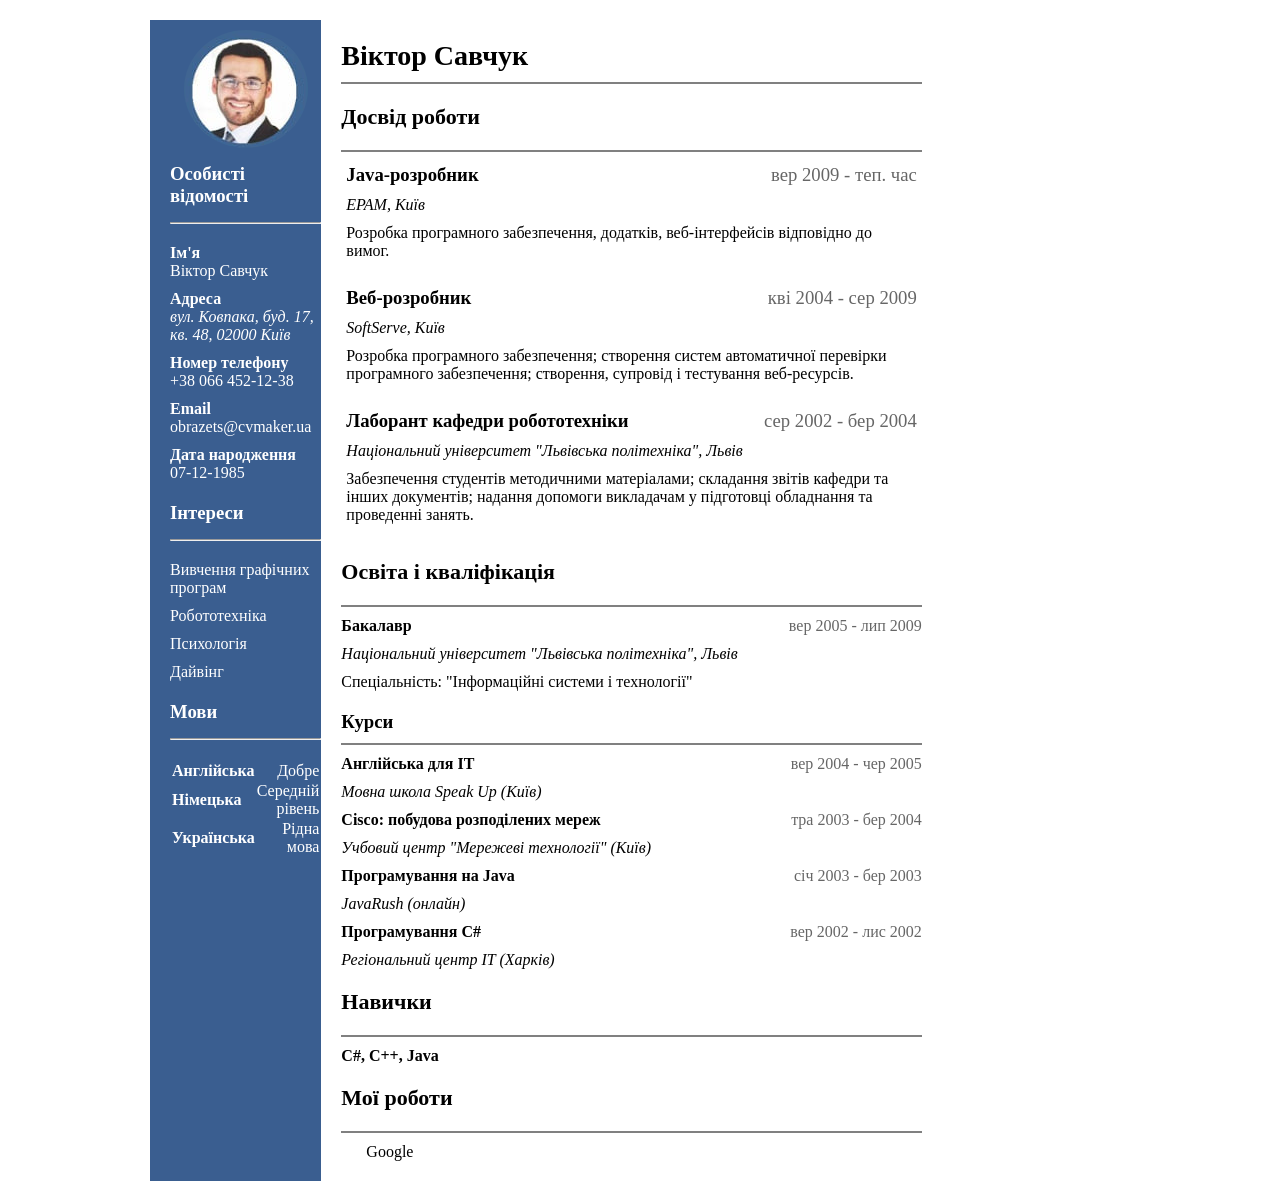
<file: lr2/index.html>
<html lang="uk">
<head>
  <meta charset="UTF-8">
  <meta name="viewport" content="width=device-width, initial-scale=1.0">
  <title>Резюме Віктора Савчука</title>
  <link rel="stylesheet" href="style.css">
</head>
<body>
  <div class="page-container">
    

    <div class="left-side">
      <img src="photo_2025-02-15_20-33-04 (2).jpg" alt="Фото Віктора Савчука" class="profile-photo">
      
      <header>
        <h3>Особисті відомості</h3>
				<hr>
      </header>

      <section>
        <dl>
          <dt>Ім'я</dt>
          <dd>Віктор Савчук</dd>

          <dt>Адреса</dt>
          <dd><address>вул. Ковпака, буд. 17, кв. 48, 02000 Київ</address></dd>

          <dt>Номер телефону</dt>
          <dd><a href="tel:+380664521238">+38 066 452-12-38</a></dd>

          <dt>Email</dt>
          <dd><a href="mailto:obrazets@cvmaker.ua">obrazets@cvmaker.ua</a></dd>

          <dt>Дата народження</dt>
          <dd><time datetime="1985-12-07">07-12-1985</time></dd>
        </dl>
      </section>
      <header>
<h3>Інтереси</h3>
				<hr>
        </header>
      <section>
        
        <ul>
          <li>Вивчення графічних програм</li>
          <li>Робототехніка</li>
          <li>Психологія</li>
          <li>Дайвінг</li>
        </ul>
      </section>
      <header>
      <h3>Мови</h3>
      <hr>
        </header>
      <section>
        <table>
          <tr>
            <td><strong>Англійська</strong></td>
            <td>Добре</td>
          </tr>
          <tr>
            <td><strong>Німецька</strong></td>
            <td>Середній рівень</td>
          </tr>
          <tr>
            <td><strong>Українська</strong></td>
            <td>Рідна мова</td>
          </tr>
        </table>
      </section>
    </div>
    <!-- RIGHT SIDE -->
	<main>
  <div class="right-side">
    
    <section>
      <h1>Віктор Савчук</h1>
      <hr>
    </section>

    <section>
      <h2>Досвід роботи</h2>
      <hr>
      <article>
        <h3>Java-розробник <span>вер 2009 - теп. час</span></h3>
        <p><i>EPAM, Київ</i></p>
        <p>Розробка програмного забезпечення, додатків, веб-інтерфейсів відповідно до вимог.</p>
      </article>

      <article>
        <h3>Веб-розробник <span>кві 2004 - сер 2009</span></h3>
        <p><i>SoftServe, Київ</i></p>
        <p>Розробка програмного забезпечення; створення систем автоматичної перевірки програмного забезпечення; створення, супровід і тестування веб-ресурсів.</p>
      </article>

      <article>
        <h3>Лаборант кафедри робототехніки <span class="date">сер 2002 - бер 2004</span></h3>
        <p><i>Національний університет "Львівська політехніка", Львів</i></p>
        <p>Забезпечення студентів методичними матеріалами; складання звітів кафедри та інших документів; надання допомоги викладачам у підготовці обладнання та проведенні занять.</p>
      </article>
    </section>

    <section>
      <h2>Освіта і кваліфікація</h2>
      <hr>
      <p><strong>Бакалавр</strong> <span>вер 2005 - лип 2009</span></p>
      <p><i>Національний університет "Львівська політехніка", Львів</i></p>
      <p>Спеціальність: "Інформаційні системи і технології"</p>
    </section>

    <aside>
      <h3>Курси</h3>
      <hr>
      <ul>
        <li><strong>Англійська для IT</strong> <span>вер 2004 - чер 2005</span></li>
        <li><i>Мовна школа Speak Up (Київ)</i></li>
        <li><strong>Cisco: побудова розподілених мереж</strong> <span>тра 2003 - бер 2004</span></li>
        <li><i>Учбовий центр "Мережеві технології" (Київ)</i></li>
        <li><strong>Програмування на Java</strong> <span>січ 2003 - бер 2003</span></li>
        <li><i>JavaRush (онлайн)</i></li>
        <li><strong>Програмування C#</strong> <span>вер 2002 - лис 2002</span></li>
        <li><i>Регіональний центр IT (Харків)</i></li>
      </ul>
    </aside>

    <section>
      <h2>Навички</h2>
      <hr>
      <p><strong>C#, C++, Java</strong></p>
    </section>

    <section>
      <h2>Мої роботи</h2>
      <hr>
      <ol>
        <li>Google</li>
      </ol>
    </section>
    
  </div>
</main>
  </div>
	
</body>
</html>
</file>
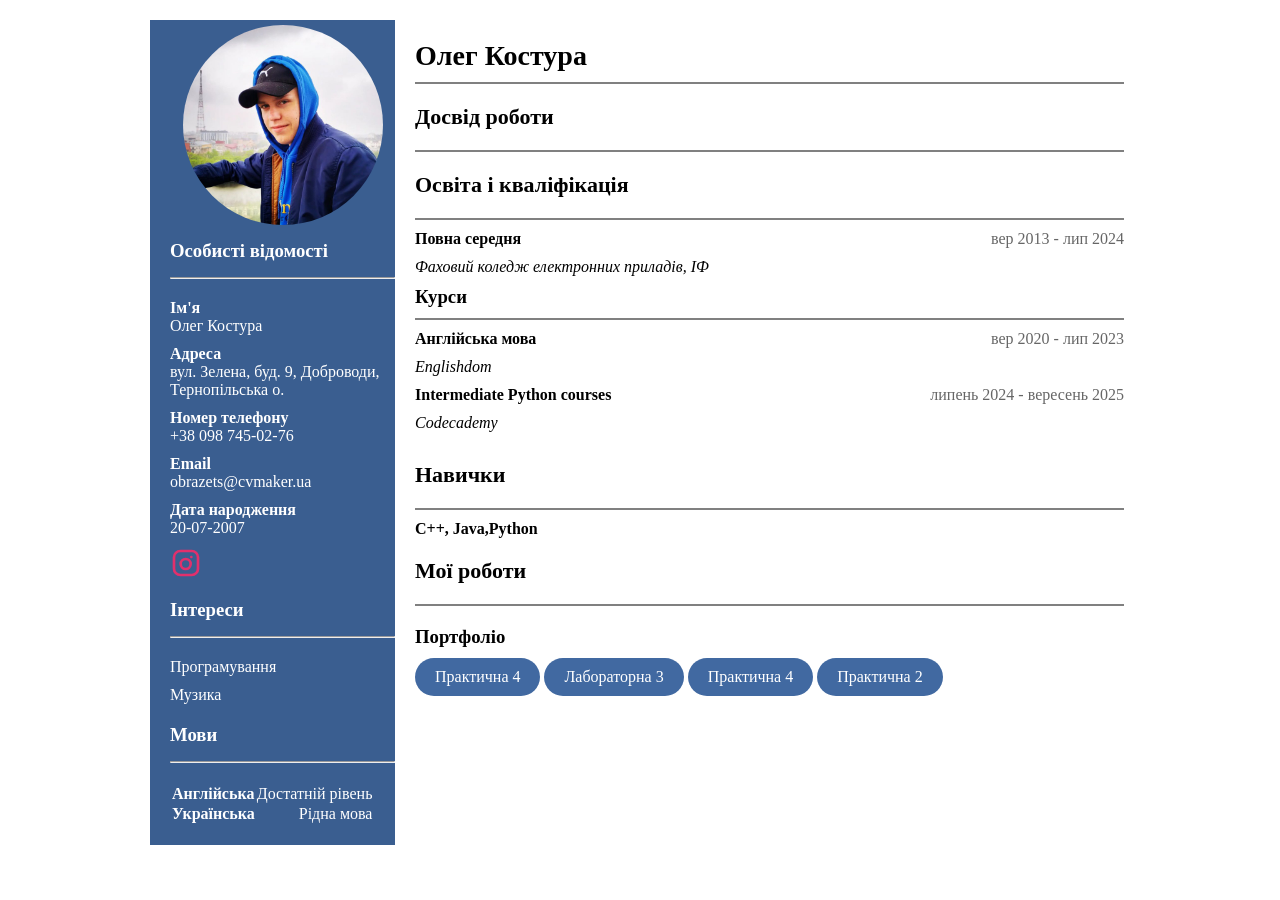
<file: lr3/index.html>
<html lang="uk">
<head>
  <meta charset="UTF-8">
  <meta name="viewport" content="width=device-width, initial-scale=1.0">
  <title>Резюме Олег Костура</title>
  <link rel="stylesheet" href="assets/Styles/styles.css">
</head>
<body>
  <div class="page-container">
    

    <div class="left-side">
      <img src="assets/images/my_picture.jpg" alt="Фото Олега Костури" class="profile-photo">
      
      <header>
        <h3>Особисті відомості</h3>
				<hr>
      </header>

      <section>
        <dl>
          <dt>Ім'я</dt>
          <dd>Олег Костура</dd>

          <dt>Адреса</dt>
          <dd>вул. Зелена, буд. 9, Доброводи, Тернопільська о.</dd>

          <dt>Номер телефону</dt>
          <dd><a href="tel:+380987450276">+38 098 745-02-76</a></dd>

          <dt>Email</dt>
          <dd><a href="mailto:obrazets@cvmaker.ua">obrazets@cvmaker.ua</a></dd>

          <dt>Дата народження</dt>
          <dd><time datetime="2007-07-20">20-07-2007</time></dd>
          
        </dl>
          <a href="https://www.instagram.com/oleh_kostura/" target="_blank" rel="noopener noreferrer" class="instagram-link" aria-label="Instagram">
  <svg xmlns="http://www.w3.org/2000/svg" width="32" height="32" viewBox="0 0 24 24" fill="#E1306C">
    <path d="M7.75 2h8.5A5.75 5.75 0 0 1 22 7.75v8.5A5.75 5.75 0 0 1 16.25 22h-8.5A5.75 5.75 0 0 1 2 16.25v-8.5A5.75 5.75 0 0 1 7.75 2zm0 2A3.75 3.75 0 0 0 4 7.75v8.5A3.75 3.75 0 0 0 7.75 20h8.5a3.75 3.75 0 0 0 3.75-3.75v-8.5A3.75 3.75 0 0 0 16.25 4h-8.5zm8.25 2.5a1 1 0 1 1 0 2 1 1 0 0 1 0-2zm-4.25 1.5a4.75 4.75 0 1 1 0 9.5 4.75 4.75 0 0 1 0-9.5zm0 2a2.75 2.75 0 1 0 0 5.5 2.75 2.75 0 0 0 0-5.5z"/>
  </svg>
	  </a>
      </section>
      <header>
<h3>Інтереси</h3>
				<hr>
        </header>
      <section>
        
        <ul>
          <li>Програмування</li>
          <li>Музика</li>
        </ul>
      </section>
      <header>
      <h3>Мови</h3>
      <hr>
        </header>
      <section>
        <table>
          <tr>
            <td><strong>Англійська</strong></td>
            <td>Достатній рівень</td>
          </tr>
          <tr>
            <td><strong>Українська</strong></td>
            <td>Рідна мова</td>
          </tr>
        </table>
      </section>
    </div>
    <!-- RIGHT SIDE -->
	  <div   class= "right-side">
	     <section>
      <h1>Олег Костура</h1>
      <hr>

      <h2>Досвід роботи</h2>
      <hr>

     

      <h2>Освіта і кваліфікація</h2>
      <hr>

      <p ><strong>Повна середня</strong><span>вер 2013 - лип 2024</span></p>
      <p><i>Фаховий коледж електронних приладів, ІФ</i></p>
  

      <h3>Курси</h3>
      <hr>

      <ul>
        <li><strong>Англійська мова</strong><span> вер 2020 - лип 2023</span></li>
        <li><i>Englishdom</i></li>
        <li><strong>Intermediate Python courses
</strong><span > липень 2024 - вересень 2025</span></li>
        <li><i>Codecademy</i></li>
        <li><i></i></li>
        
      <h2>Навички</h2>
      <hr>

         <p><strong>C++, Java,Python</strong></p>

      <h2>Мої роботи</h2>
      <hr>

    </section>
         <section>
      <h3>Портфоліо </h3>
           <a href="">Практична 4 </a>
           <a href=>Лабораторна 3  </a>
           <a href=>Практична 4  </a>
           <a href=>Практична 2 </a>
           
        </section>
    
	  </div>
      <section>
          </div>
</body>
</html>
</file>
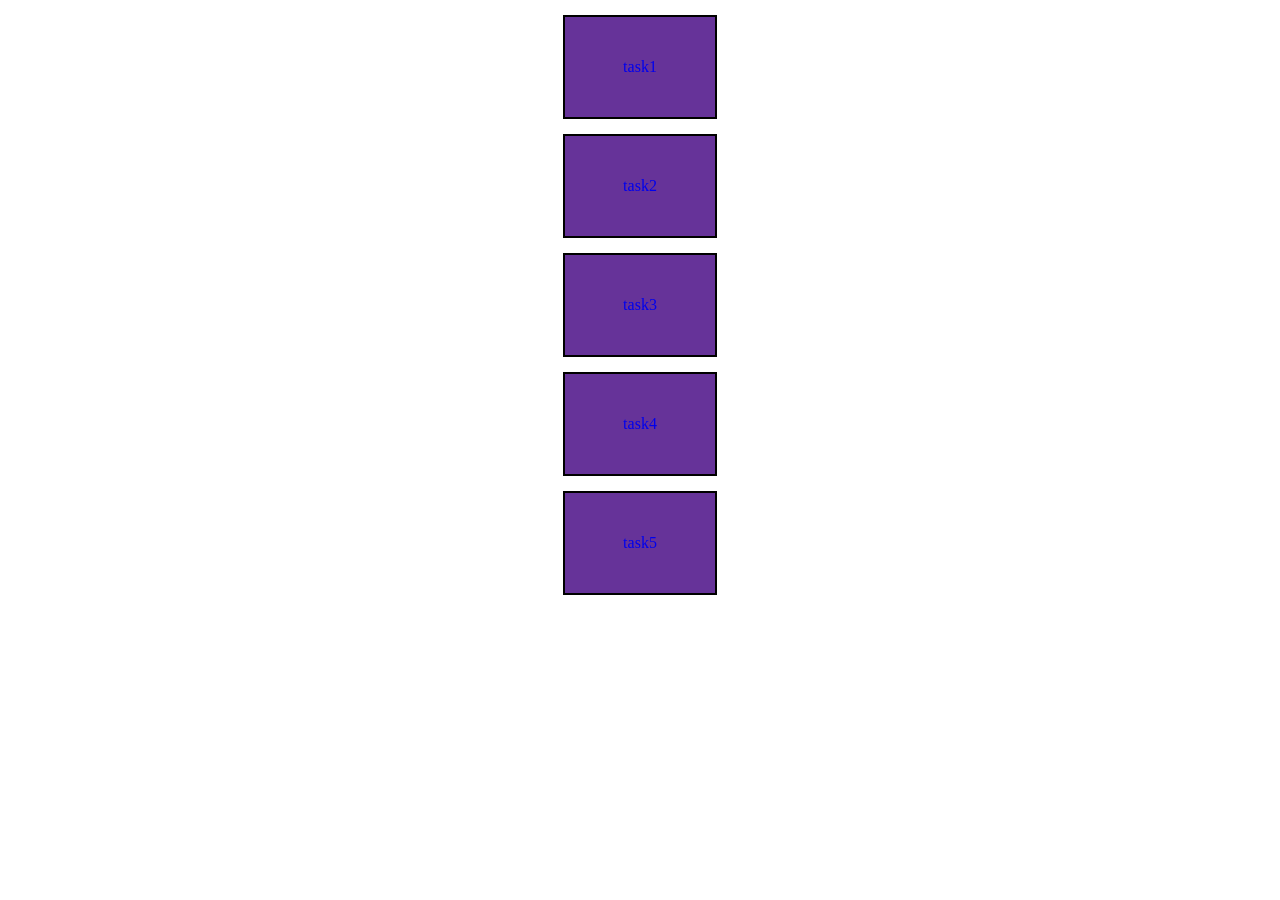
<file: LR4/index.html>
<!DOCTYPE html>
<html lang="en">
<head>
    <meta charset="UTF-8">
    <meta name="viewport" content="width=device-width, initial-scale=1.0">
    <link rel="stylesheet" href="styles.css">
    <title>Document</title>
</head>
<body>
    <a href="task1.html">task1</a>
    <a href="task2.html">task2</a>
    <a href="task3.html">task3</a>
    <a href="task4.html">task4</a>
    <a href="task5.html">task5</a>
</body>
</html>
</file>
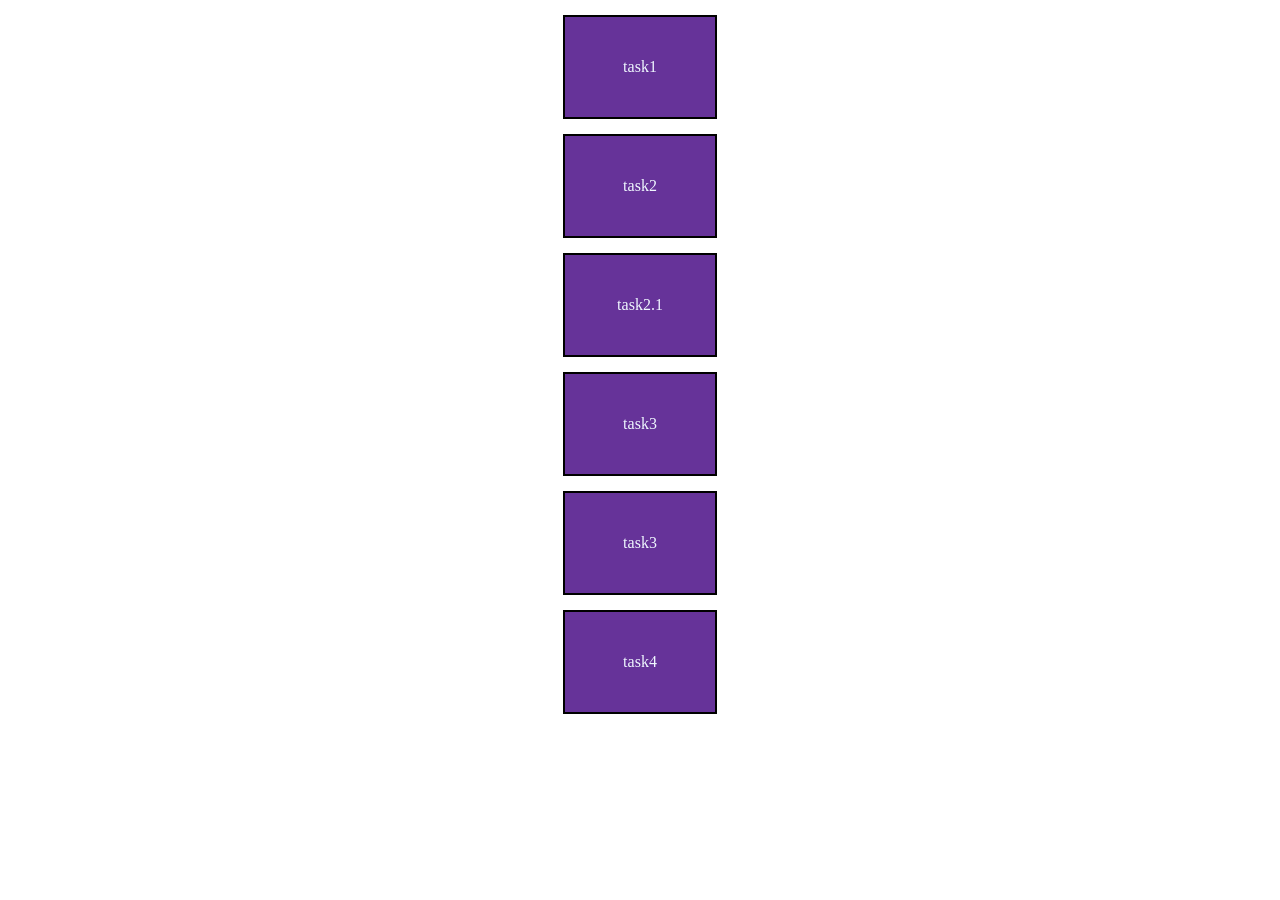
<file: LR5/index.html>
<!DOCTYPE html>
<html lang="en">
<head>
    <meta charset="UTF-8">
    <meta name="viewport" content="width=device-width, initial-scale=1.0">
    <title>Document</title>
    <style>
        a{
    
    display: block;
    width: 150px;
    height: 100px;
    background-color: rebeccapurple;
    border: solid 2px black;
    text-decoration: none;
    text-align: center;
    line-height: 100px;
    margin: 15px auto;
    color:aliceblue;
}
    </style>
</head>
<body>
    <a href="task1.html">task1</a>
    <a href="task2.html">task2</a>
    <a href="task2.1.html">task2.1</a>
    <a href="task3.html">task3</a>
    <a href="task3.1.html">task3</a>
    <a href="task4.html">task4</a>
    
</body>
</html>
</file>
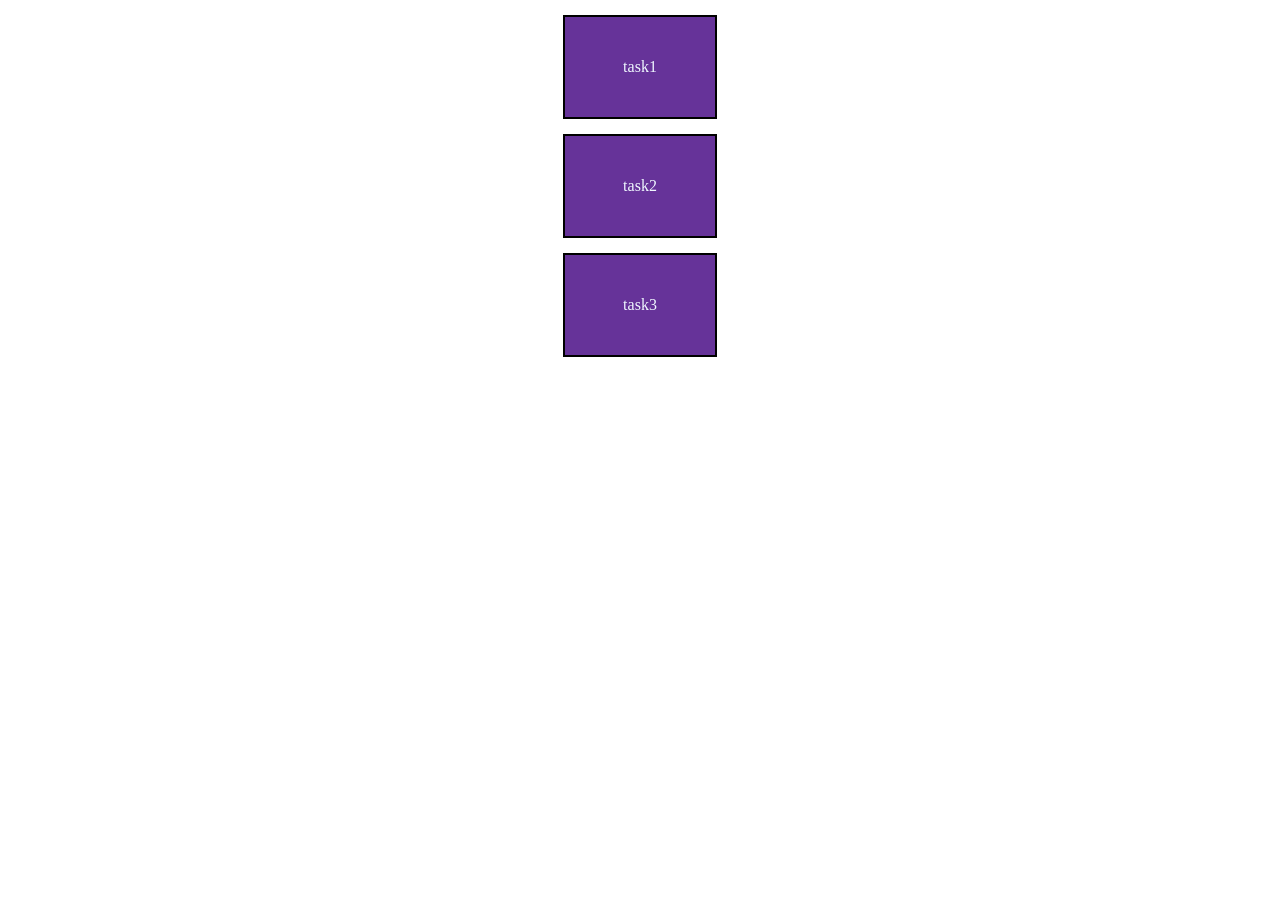
<file: LR6/index.html>
<!DOCTYPE html>
<html lang="en">
<head>
    <meta charset="UTF-8">
    <meta name="viewport" content="width=device-width, initial-scale=1.0">
    <title>Document</title>
    <style>
        a{
    
    display: block;
    width: 150px;
    height: 100px;
    background-color: rebeccapurple;
    border: solid 2px black;
    text-decoration: none;
    text-align: center;
    line-height: 100px;
    margin: 15px auto;
    color:aliceblue;
}
    </style>
</head>
<body>
    <a href="task1.html">task1</a>
    <a href="task2.html">task2</a>
    <a href="task3.html">task3</a>
    
    
</body>
</html>
</file>
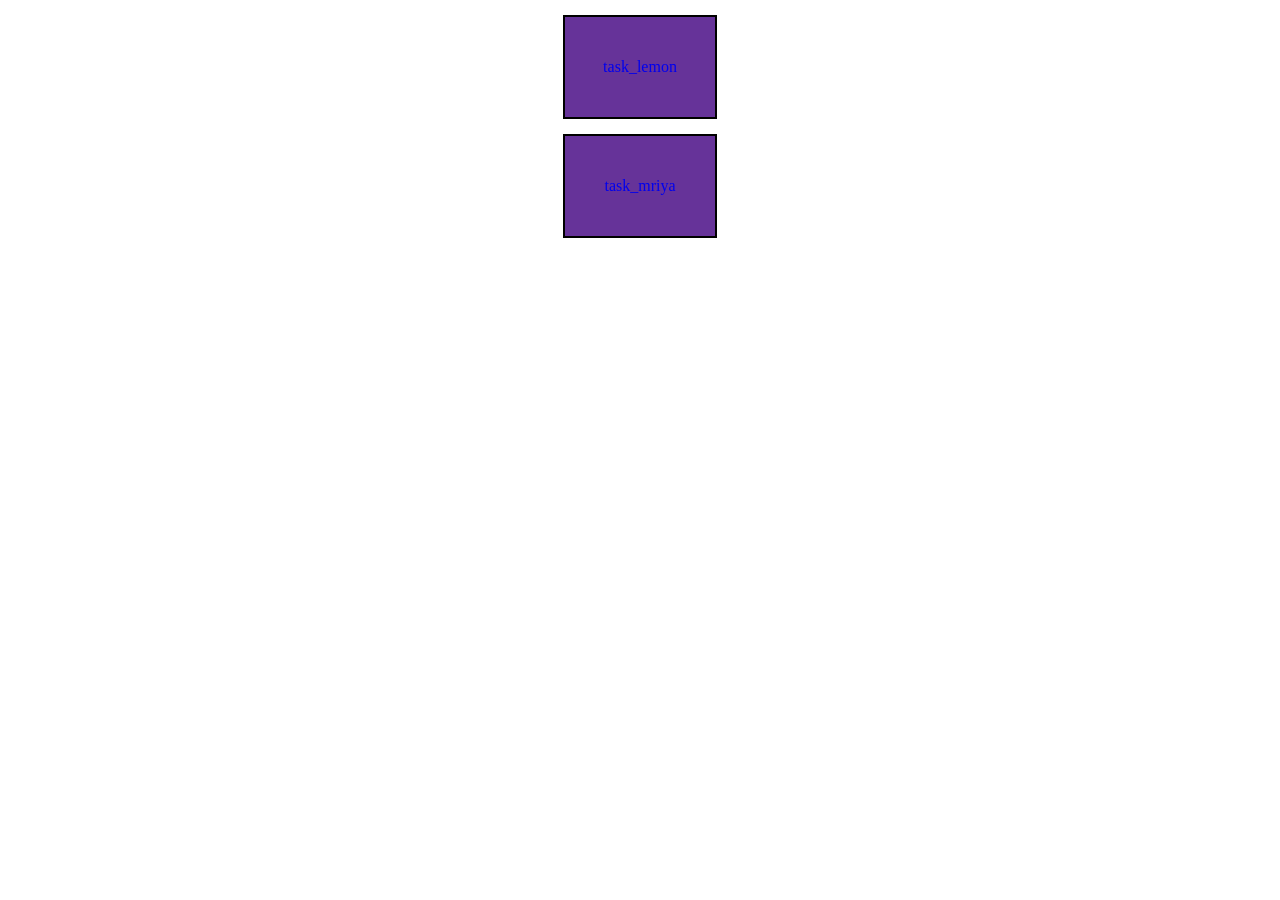
<file: PR2/index.html>
<!DOCTYPE html>
<html lang="en">
<head>
    <meta charset="UTF-8">
    <meta name="viewport" content="width=device-width, initial-scale=1.0">
    <link rel="stylesheet" href="styles.css">
    <title>Document</title>
</head>
<body>
    <a href="task_lemon/index.html">task_lemon</a>
    <a href="task_mriya/index.html">task_mriya</a>
</body>
</html>
</file>
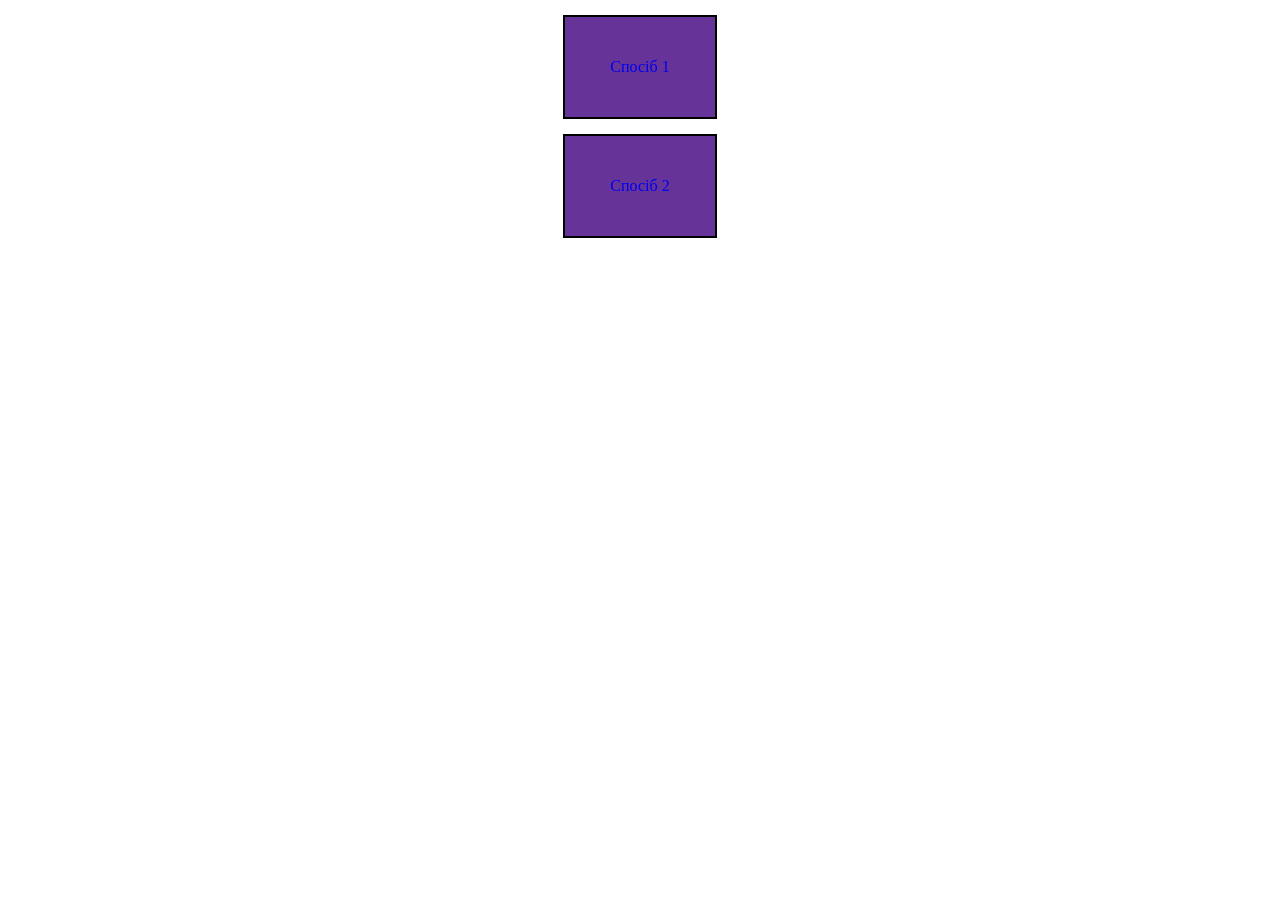
<file: PR4/index.html>
<!DOCTYPE html>
<html lang="en">
<head>
    <meta charset="UTF-8">
    <meta name="viewport" content="width=device-width, initial-scale=1.0">
    <link rel="stylesheet" href="styles.css">
    <title>Document</title>
</head>
<body>
    <a href="tasks/task1.html">Спосіб 1</a>
    <a href="tasks/task2.html">Спосіб 2</a>
</body>
</html>
</file>
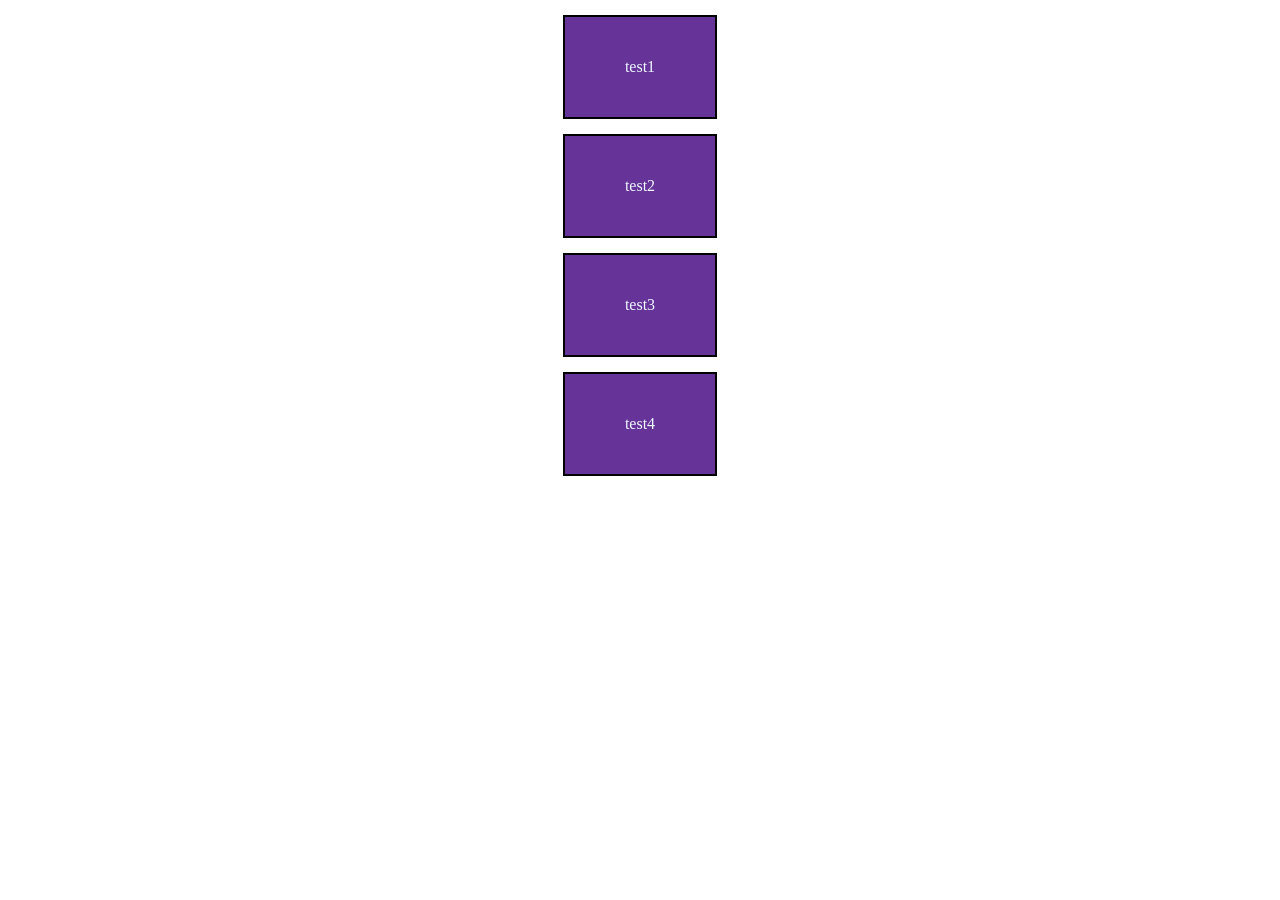
<file: pr5/index.html>
<!DOCTYPE html>
<html lang="en">
<head>
    <meta charset="UTF-8">
    <meta name="viewport" content="width=device-width, initial-scale=1.0">
    <title>Document</title>
    <style>
        a{
    
    display: block;
    width: 150px;
    height: 100px;
    background-color: rebeccapurple;
    border: solid 2px black;
    text-decoration: none;
    text-align: center;
    line-height: 100px;
    margin: 15px auto;
    color:aliceblue;
}
    </style>
</head>
<body>
    <a href="test1.html">test1</a>
    <a href="test2.html">test2</a>
    <a href="test3.html">test3</a>
    <a href="test4.html">test4</a>
    
</body>
</html>
</file>
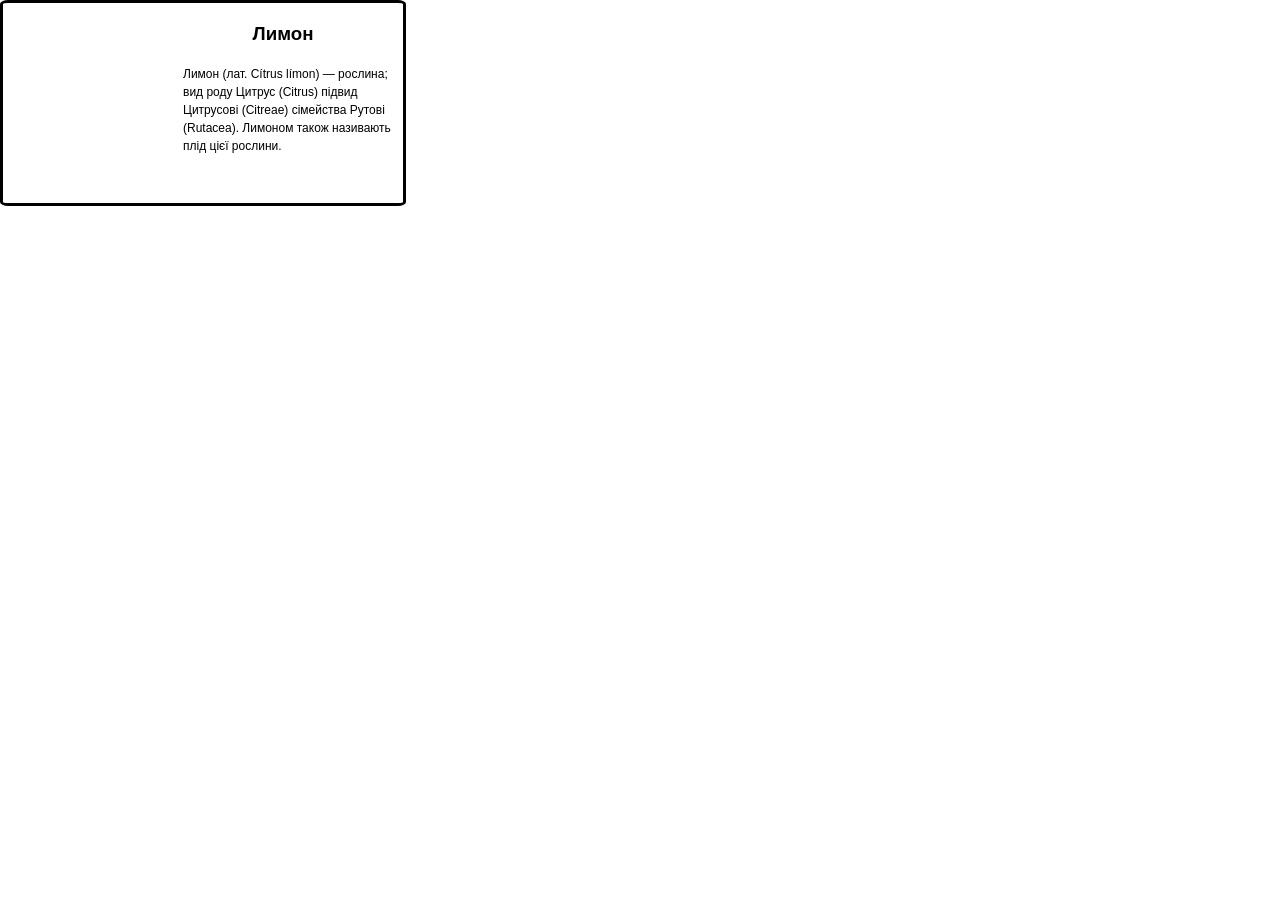
<file: PR2/task_lemon/index.html>
<!DOCTYPE html>
<html lang="uk">
<head>
    <meta charset="UTF-8">
    <title>Title</title>
    <link rel="stylesheet" href="style.css">
</head>
<body>
    <div class="myblock">
        <div class="lemon"></div>
        <div class="about-lemon" >
            <h3 >Лимон</h3>
            <p >Лимон (лат. Cítrus límon) — рослина; вид роду Цитрус (Citrus) підвид Цитрусові 
                (Citreae) сімейства Рутові (Rutacea). Лимоном також називають плід цієї рослини.</p>
        </div>
    </div>
</body>
</html>
</file>
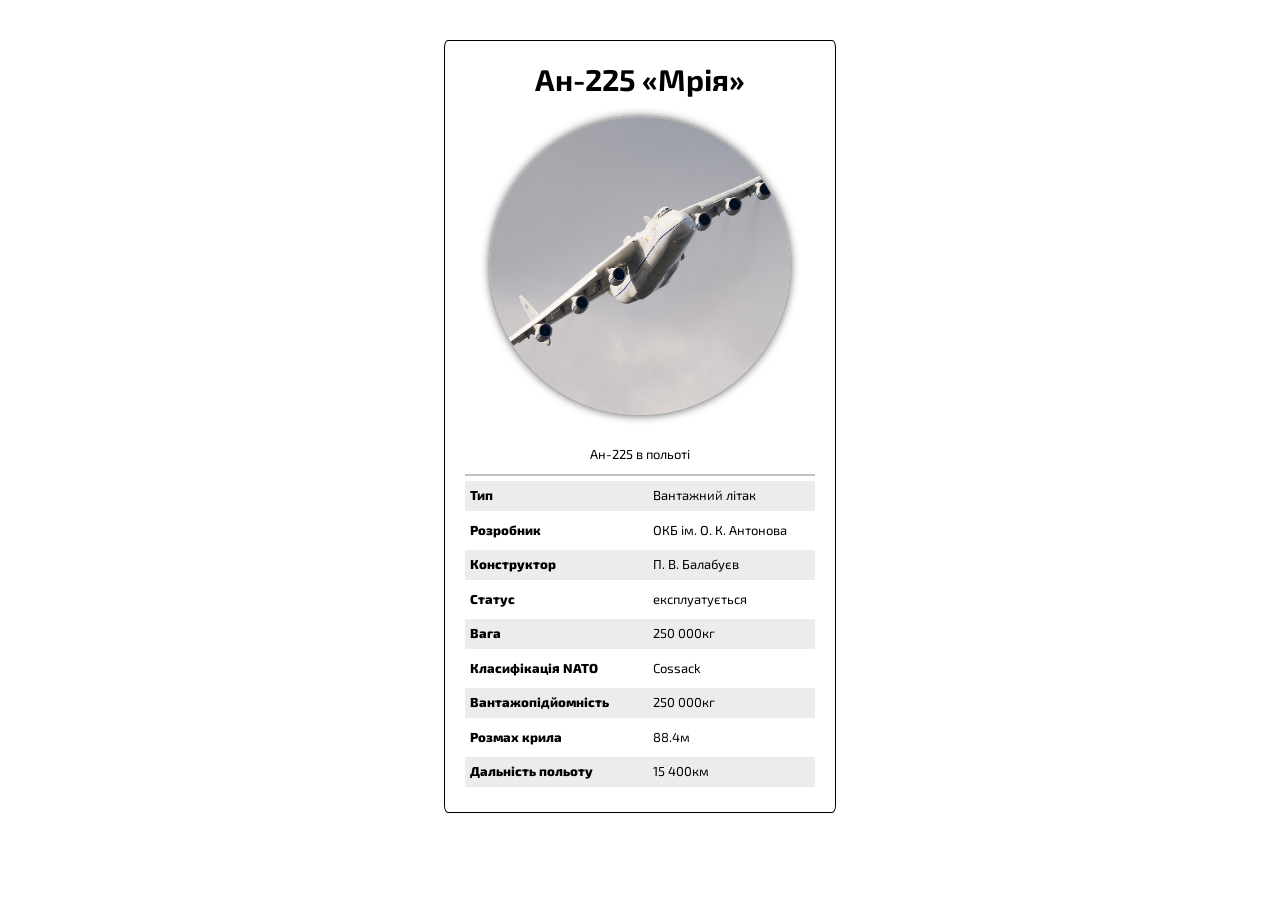
<file: PR2/task_mriya/index.html>
<!DOCTYPE html>
<html lang="en">
<head>
    <meta charset="UTF-8">
    <title>Мрія</title>
    <link rel="stylesheet" href="style.css">
    <link href="https://fonts.googleapis.com/css?family=Exo+2:400,700" rel="stylesheet">
</head>
<body>
    <div class="wrap">
        <h1>Ан-225 «Мрія»</h1>
        <img src="cossacs.jpg" alt="Ан-225">
        <p class="info">Ан-225 в польоті</p>
        <p><span class="side">Тип</span> 	Вантажний літак</p>
        <p><span class="side">Розробник</span> ОКБ ім. О. К. Антонова</p>
        <p><span class="side">Конструктор</span> 	П. В. Балабуєв</p>
        <p><span class="side">Статус</span> 	експлуатується</p>
        <p><span class="side">Вага</span> 250 000кг</p>
        <p><span class="side">Класифікація NATO</span> Cossack</p>
        <p><span class="side">Вантажопідйомність</span> 250 000кг</p>
        <p><span class="side">Розмах крила</span> 88.4м</p>
        <p><span class="side">Дальність польоту</span> 15 400км</p>
    </div>
</body>
</html>
</file>
<file: lr2/style.css>
* {
	margin: 0;
	padding: 0;
	box-sizing: border-box;
}
.page-container {
	max-width: 980px;
	margin: 20px auto 0;
	display: flex;
}
.left-side {

	width: 25%;
	background-color: #3a5e90;
	color: white;
	padding-left:20px;
}
.right-side {

	width: calc(75% - 6px);
  padding-left:20px;
	
}
.left-side h1, h2, 
h3 {
  margin: 15px 0;
}

a {
    color: white; 
    text-decoration: none;
}

a:hover {
    text-decoration: underline; 
}
dl dt
{
  font-weight: bold; 
}
section
{
  margin: 20px 0;
}
 dd
{
  margin-bottom:  10px ;
}
 ul li
{
  margin-bottom:  10px ;
  list-style: none;
}
ol
{
  margin: 0 25px;
}
hr.left-side
{
  
    width: 300px;
    height: 2px; 
    margin: 10px;
    background-color: white; 
    border: none; 
}

.right-side hr {
  height: 2px;
background-color: grey;
  border: none;
  margin-top: 10px;
}
table td:nth-child(even) {
    text-align: right; 
    
}
table
{
	color: inherit; 
}
.profile-photo
{
  display: block; 
  margin: 10px auto;
  border-radius: 50%;
}
span
{
  text-align: right; 
 
}
article
{
  padding: 5px;
}
.right-side h1 {
  font-size: 28px;
  margin-bottom: 10px;
}
.right-side h2 {
  font-size: 22px;
  margin:   20px 0;
  
}
.right-side h3 {
  display: flex; 
  justify-content: space-between;
  margin: 7px 0;
}
.right-side p, 
.right-side li {
   display: flex; 
  justify-content: space-between;
  margin: 10px 0;
}
.right-side span {
  
  text-align:right;
  font-weight: 400;
  color: #666;

}
</file>
<file: lr3/assets/Styles/styles.css>
* {
    margin: 0;
    padding: 0;
    box-sizing: border-box;
  }
  
  .page-container {
    max-width: 980px;
    margin: 20px auto 0;
    display: flex;
  }
  
  .left-side {
    width: 25%;
    background-color: #3a5e90;
    color: white;
    padding-left: 20px;
  }
  
  .right-side {
    width: calc(75% - 6px);
    padding-left: 20px;
  }
  
  .left-side h1,
  .left-side h2,
  .left-side h3 {
    margin: 15px 0;
  }
  
  a {
    color: white;
    text-decoration: none;
  }
  
  a:hover {
    text-decoration: underline;
  }
  
  dl dt {
    font-weight: bold;
  }
  
  section {
    margin: 20px 0;
  }
  
  dd {
    margin-bottom: 10px;
  }
  
  ul li {
    margin-bottom: 10px;
    list-style: none;
  }
  
  ol {
    margin: 0 25px;
  }
  
  hr.left-side {
    width: 300px;
    height: 2px;
    margin: 10px;
    background-color: white;
    border: none;
  }
  
  .right-side hr {
    height: 2px;
    background-color: grey;
    border: none;
    margin-top: 10px;
  }
  
  table {
    color: inherit;
  }
  
  table td:nth-child(even) {
    text-align: right;
  }
  
  .profile-photo {
    width: 200px;
    height: 200px;
    display: block;
    margin: 5px auto;
    border-radius: 50%;
  }
  
  article {
    padding: 5px;
  }
  
  .right-side h1 {
    font-size: 28px;
    margin-bottom: 10px;
  }
  
  .right-side h2 {
    font-size: 22px;
    margin: 20px 0;
  }
  
  .right-side h3 {
    display: flex;
    justify-content: space-between;
    margin: 10px 0;
  }
  
  .right-side p,
  .right-side li {
    display: flex;
    justify-content: space-between;
    margin: 10px 0;
  }
  
  .right-side span {
    font-weight: 400;
    color: #666;
  }
  .right-side a {
      display: inline-block;
      padding: 10px 20px;
      background-color: #4169a1;
      color: white;
      text-decoration: none;
      border-radius: 50px;
  }
  .instagram-link {
  display: inline-block;
  transition: transform 0.3s ease;
  
}

.instagram-link:hover {
  transform: scale(1.1);
  
}
</file>
<file: LR4/styles.css>
a{
    display: block;
    width: 150px;
    height: 100px;
    background-color: rebeccapurple;
    border: solid 2px black;
    text-decoration: none;
    text-align: center;
    line-height: 100px;
    margin: 15px auto;
}
</file>
<file: PR2/styles.css>
a{
    display: block;
    width: 150px;
    height: 100px;
    background-color: rebeccapurple;
    border: solid 2px black;
    text-decoration: none;
    text-align: center;
    line-height: 100px;
    margin: 15px auto;
}
</file>
<file: PR4/styles.css>
a{
    display: block;
    width: 150px;
    height: 100px;
    background-color: rebeccapurple;
    border: solid 2px black;
    text-decoration: none;
    text-align: center;
    line-height: 100px;
    margin: 15px auto;
}
</file>
<file: PR2/task_lemon/style.css>
* {
    margin: 0;
    padding: 0;
    font-family: Arial, sans-serif;
}
.myblock
{
    width: 400px;
    height: 200px;
    border: 3px solid black;
    border-radius: 2%;
    margin-bottom: 30px;
}
.lemon 
{
    width: 180px;
    height: 180px;
    margin-bottom: 10px;
    background: url(https://cdn4.iconfinder.com/data/icons/Limon_iContainer/512/Grapefruit.png);
    background-size: contain;
    background-position: 50%;
    border-radius: 50%;
    float: left;
}

.about-lemon h3 
{
    
    text-align: center;
    padding: 20px ;
}
.about-lemon p 
{
    font-size: 12px;
    line-height: 150%;
    margin-bottom: 20px;
}
</file>
<file: PR2/task_mriya/style.css>
* {
    
    margin: 0;
}

html, body {
    font-family: 'Exo 2', sans-serif;
}
.wrap
 {
    width: 350px;
    margin: 40px auto;
    border: 1px solid black;
    padding: 20px;
    border-radius: 1%;
}
h1
 {
    
    font-size: 30px;
    text-align: center;
    margin-bottom: 20px;
}
img
{
    width: 300px;
    display: block;
    margin: 20px auto;
    border-radius: 300%;
    box-shadow: 0 0 10px #454545;
}
p {
    font-size: 13px;
    line-height: 150%;
    margin: 5px 0;
    padding: 5px;
}
.info {
    border-bottom: 2px solid #c0c0c0;
    padding: 10px;
    text-align: center;
}
.side {
    
    font-weight: 800;
    width: 180px;
    display: inline-block;
}
p:nth-child(even) {
    background: #ececec;
}
</file>
